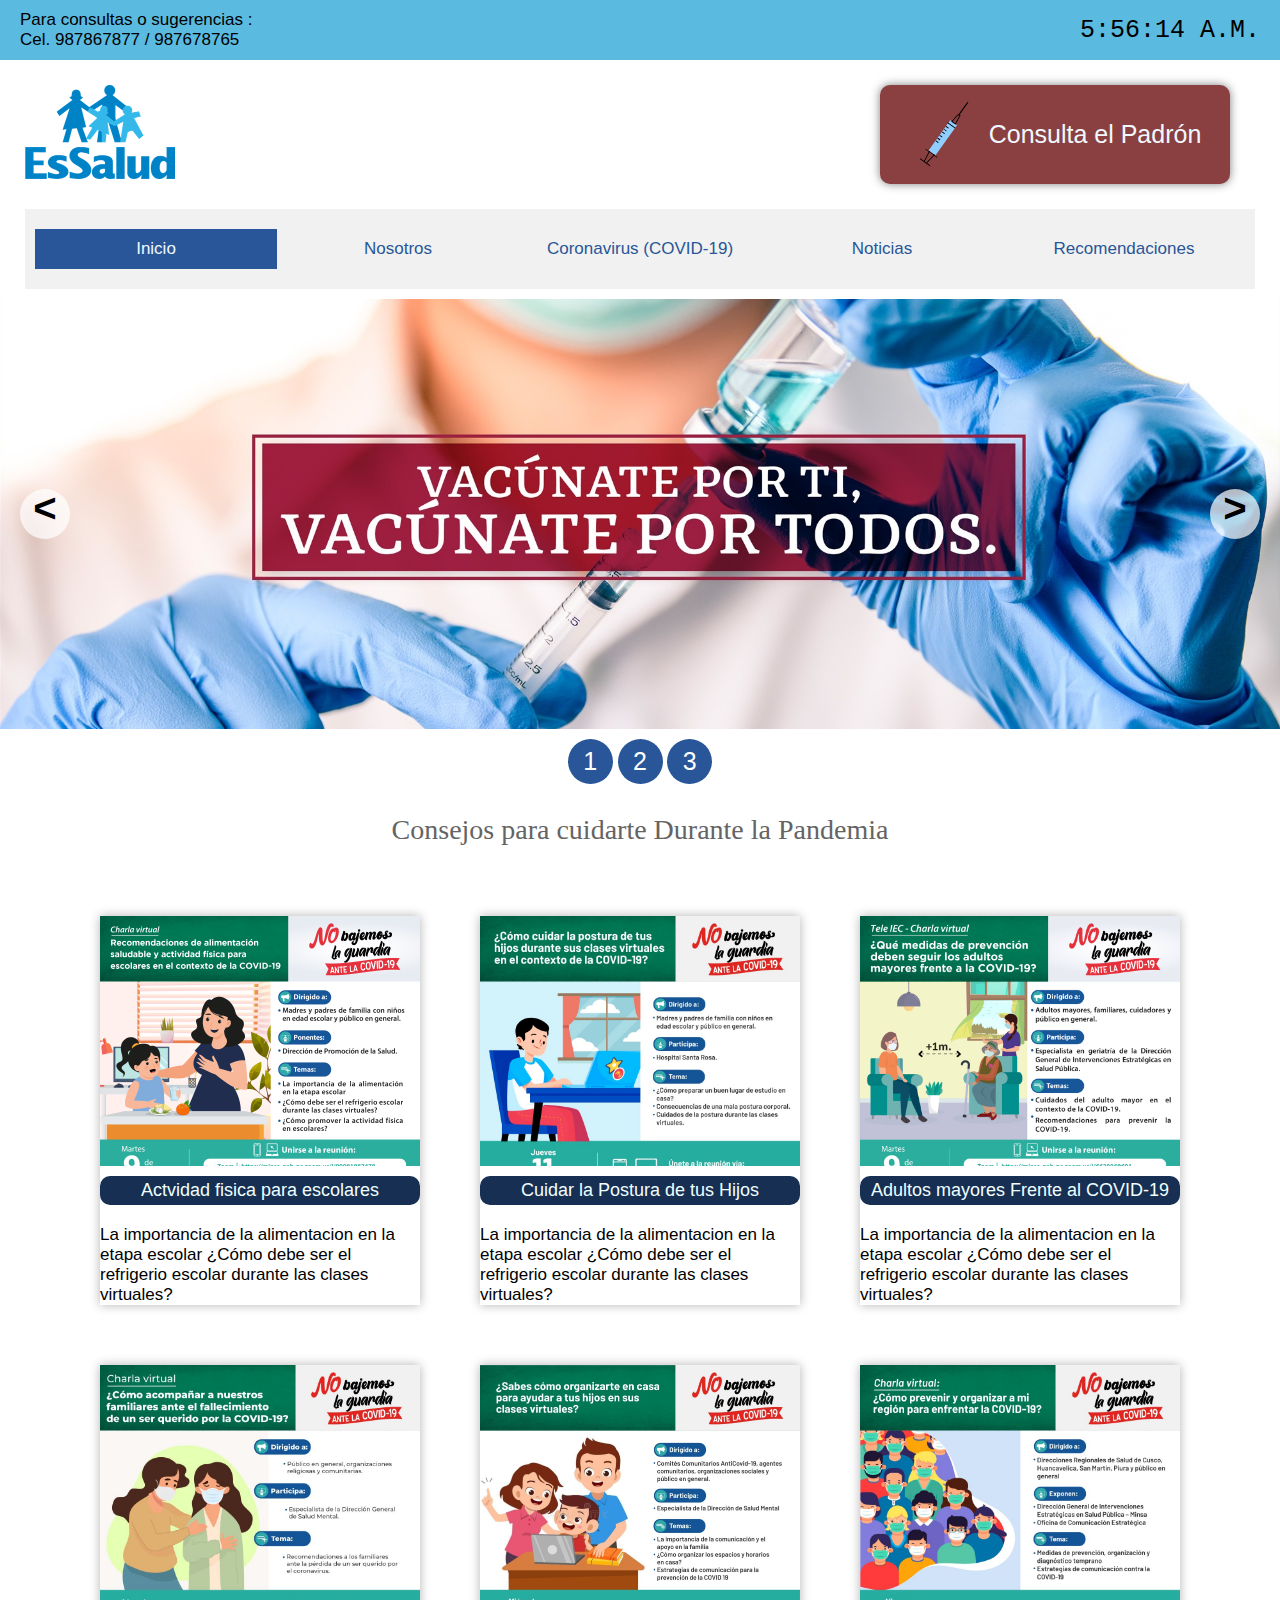
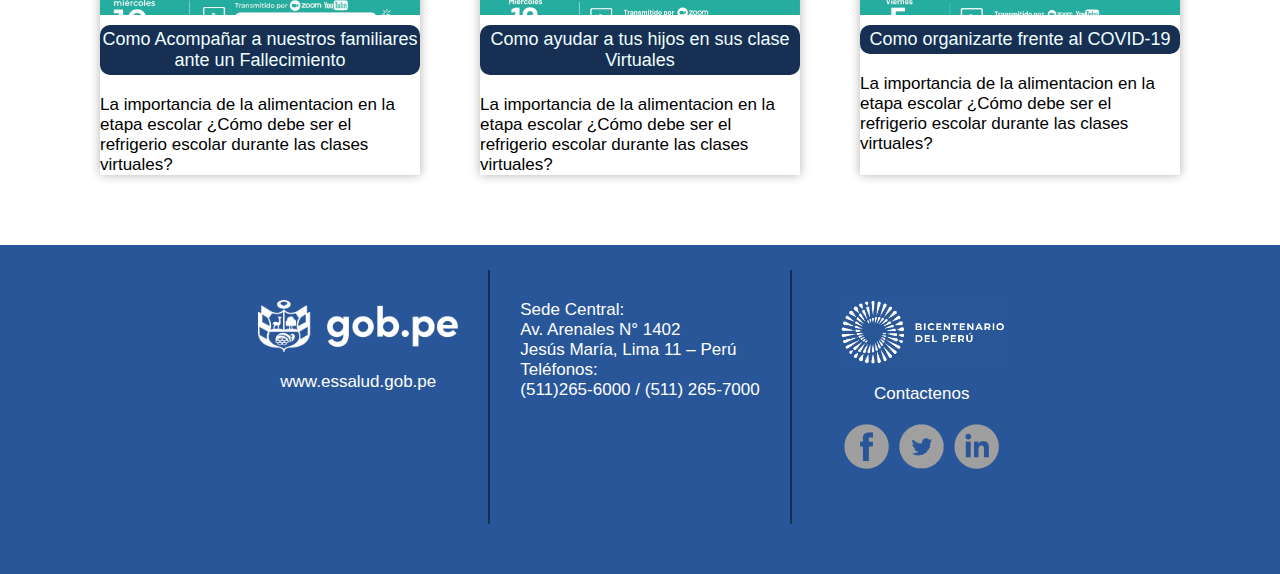
<file: index.html>
<!DOCTYPE html>
<html lang="en">
<head>
    <meta charset="UTF-8">
    <meta http-equiv="X-UA-Compatible" content="IE=edge">
    <meta name="viewport" content="width=device-width, initial-scale=1.0">
    <title>Document</title>
    <link rel="stylesheet" href="css/estiloPrincipal.css">
</head>
<body>
    <div class="contenedor">
        <header>

            <div class="header_1">
                <div >
                    <p class="blanco1">Para consultas o sugerencias : <br> Cel. 987867877 / 987678765</p>
                </div>
                <div class="a2">
                    <p class="blanco2">Fecha y Hora Actual</p>
                </div>
            </div > 

        </header>

        <nav class= "header_2">
            <div class = "header_salud_vacuna">
                <div class="logo">
                    <img src="img/Logo0.png" class="logoSalud" onmouseover="vaiven()" onmouseout="noVaiven()">
                </div>
                <div class="boton_vacuna" onmouseover="girarVacuna()" onmouseout="originalVacuna()">
                    <img src="img/iconoVacuna.png" alt="vacuna" id="logoVacuna">
                    <p>Consulta el Padrón</p>
                </div>
                <!--Modal Vacuna-->
                <div class="modal_vacuna">
                    <div class="contenido_modal_vacuna">
                        <div class="modal_vacuna_titulo">
                            <img src="img/Logo1.png" alt="logo2" class="logoModal1">
                            <span class="desaparecer" id="desaparecer">&times;</span>
                        </div>
                        <div class="modal_vacuna_subtitulo">
                            <img src="img/Logo2.png" alt="logo2" class="logoModal2">
                            <p>Consulta única del padrón de vacuna contra la COVID-19</p>
                        </div>
                        
                        <!-- Formulario Modal -->
                        
                        
                        <form>
                            <div>
                                <p>Ingresa tus datos para saber si estás en el padrón:</p>
                            </div>
                            <div>
                                <label for="dni">Numero de Dni: </label>
                                <input type="number" name="dni" id="dni" required>
                            </div>
                            <div>
                                <label for="edad">Edad Actual: </label>
                                <input type="number" name="edad" id="edad" required>
                            </div>
                            <div>
                                <label for="lugar">Distrito de Residencia</label>
                                <select name="lugar" id="lugar">
                                    <option value="Independencia">Independencia</option>
                                    <option value="Cercado de Lima">Cercado de Lima</option>
                                    <option value="Lince">Lince</option>
                                </select><br>
                            </div>
                            <div>
                                <input type="button" value="Consultar" class="botonConsultar" onclick="validar()">
                            </div>

                        </form>

                        <div class="respuestaFallida"></div>
                        <div class="respuestaValida"></div>
                        <div class="derechosReservados"></div>

                    </div>
                </div>

            </div>
            
            <div class="navegador">
                <ul class="menu">
                    <li><a href="#" class="inicio">Inicio</a></li>
                    <li><a href="http://portal.essalud.gob.pe/index.php/nuestra-historia/" class= "otros">Nosotros</a></li>
                    <li><a href="https://www.gob.pe/coronavirus" class= "otros">Coronavirus (COVID-19)</a></li>
                    <li><a href="https://gestion.pe/noticias/vacuna/" class= "otros">Noticias</a></li>
                    <li><a href="https://www.gob.pe/13310-coronavirus-recomendaciones-para-ir-a-vacunarte-contra-la-covid-19" class= "otros">Recomendaciones</a></li>
                </ul>
            </div>

        </nav>

        <section>
            <div class= "container_slider">

                <div class= "grupo_imagenes">
                    <div class="div_imagen">
                        <img src="img/Banner1.png" alt="Banner1" class="imagenes" >
                    </div>
                    <!--
                    <div class="div_imagen">
                        <img src="img/Banner2.png" alt="banner2" class="imagenes">
                    </div>
                    <div class="div_imagen">
                        <img src="img/Banner3.jpg" alt="banner3" class="imagenes">
                    </div>
                -->
                </div>

                <div class="flechaDerecha flecha" onclick="adelante()">&#62;</div>
                <div class="flechaIzquierda flecha" onclick="atras()">&#60;</div>

            </div>

            <div class="rotarBotones">
                
                <ul class="btn">
                    <li><a href="#" onclick="img1()">1</a></li>
                    <li><a href="#" onclick="img2()">2</a></li>
                    <li><a href="#" onclick="img3()">3</a></li>
                    
                </ul>
                
            </div>



            <div class="nameee"></div>
        </section>

        <section class="consejos">
            <div class="titulo">
                <h1>Consejos para cuidarte Durante la Pandemia</h1>
            </div>

            <div class="grupoConsejos">
                <div class="consejo" onmouseover="ampliarConsejo()" onmouseout="reducironsejo()">
                    <div>
                        <div class="boxImg">
                            <img src="img/Recomendacion1.jpg" alt="recomendacion" class="imgConsejo">
                        </div>
                        <h3 class="consejo1h3">Actvidad fisica para escolares</h3><br>
                        <p>La importancia de la alimentacion en la etapa escolar ¿Cómo debe ser el refrigerio escolar durante las clases virtuales?</p>
                    </div>
                </div>

                <div class="consejo_ampliado">
                    <div class="contenido_modal">
                        <div class="consejo_ampliado_titulo">
                            <h2>Consejos para Cuidarte Durante la Pandemia</h2>
                            <span class="close" id="close">&times;</span>
                        </div>
                        <div>
                            <img src="img/Recomendacion1.jpg" alt="">
                        </div>
                    </div>
                </div>

                <div class="consejo" onmouseover="ampliarConsejo1()" onmouseout="reducironsejo1()">
                    <div>
                        <div class="boxImg">
                            <img src="img/Recomendacion3.jpg" alt="recomendacion" class="imgConsejo">
                        </div>
                        <h3 class="consejo1h3">Cuidar la Postura de tus Hijos</h3><br>
                        <p>La importancia de la alimentacion en la etapa escolar ¿Cómo debe ser el refrigerio escolar durante las clases virtuales?</p>
                    </div>
                </div>

                <div class="consejo_ampliado">
                    <div class="contenido_modal">
                        <div class="consejo_ampliado_titulo">
                            <h2>Consejos para Cuidarte Durante la Pandemia</h2>
                            <span class="close" >&times;</span>
                        </div>
                        <div>
                            <img src="img/Recomendacion3.jpg" alt="">
                        </div>
                    </div>
                </div>

                <div class="consejo" onmouseover="ampliarConsejo2()" onmouseout="reducironsejo2()">
                    <div>
                        <div class="boxImg">
                            <img src="img/Recomendacion4.jpg" alt="recomendacion" class="imgConsejo">
                        </div>
                        <h3 class="consejo1h3">Adultos mayores Frente al COVID-19</h3><br>
                        <p>La importancia de la alimentacion en la etapa escolar ¿Cómo debe ser el refrigerio escolar durante las clases virtuales?</p>
                    </div>
                </div>

                <div class="consejo_ampliado">
                    <div class="contenido_modal">
                        <div class="consejo_ampliado_titulo">
                            <h2>Consejos para Cuidarte Durante la Pandemia</h2>
                            <span class="close" >&times;</span>
                        </div>
                        <div>
                            <img src="img/Recomendacion4.jpg" alt="">
                        </div>
                    </div>
                </div>

                <div class="consejo" onmouseover="ampliarConsejo3()" onmouseout="reducironsejo3()">
                    <div>
                        <div class="boxImg">
                            <img src="img/Recomendacion6.jpg" alt="recomendacion" class="imgConsejo">
                        </div>
                        <h3 class="consejo1h3">Como Acompañar a nuestros familiares ante un Fallecimiento</h3><br>
                        <p>La importancia de la alimentacion en la etapa escolar ¿Cómo debe ser el refrigerio escolar durante las clases virtuales?</p>
                    </div>
                </div>

                <div class="consejo_ampliado">
                    <div class="contenido_modal">
                        <div class="consejo_ampliado_titulo">
                            <h2>Consejos para Cuidarte Durante la Pandemia</h2>
                            <span class="close" >&times;</span>
                        </div>
                        <div>
                            <img src="img/Recomendacion6.jpg" alt="">
                        </div>
                    </div>
                </div>

                <div class="consejo" onmouseover="ampliarConsejo4()" onmouseout="reducironsejo4()">
                    <div>
                        <div class="boxImg">
                            <img src="img/Recomendacion7.jpg" alt="recomendacion" class="imgConsejo">
                        </div>
                        <h3 class="consejo1h3">Como ayudar a tus hijos en sus clase Virtuales</h3><br>
                        <p>La importancia de la alimentacion en la etapa escolar ¿Cómo debe ser el refrigerio escolar durante las clases virtuales?</p>
                    </div>
                </div>

                <div class="consejo_ampliado">
                    <div class="contenido_modal">
                        <div class="consejo_ampliado_titulo">
                            <h2>Consejos para Cuidarte Durante la Pandemia</h2>
                            <span class="close" >&times;</span>
                        </div>
                        <div>
                            <img src="img/Recomendacion7.jpg" alt="">
                        </div>
                    </div>
                </div>

                <div class="consejo" onmouseover="ampliarConsejo5()" onmouseout="reducironsejo5()">
                    <div>
                        <div class="boxImg">
                            <img src="img/Recomendacion8.jpg" alt="recomendacion" class="imgConsejo">
                        </div>
                        <h3 class="consejo1h3">Como organizarte frente al COVID-19</h3><br>
                        <p>La importancia de la alimentacion en la etapa escolar ¿Cómo debe ser el refrigerio escolar durante las clases virtuales?</p>
                    </div>
                </div>

                <div class="consejo_ampliado">
                    <div class="contenido_modal">
                        <div class="consejo_ampliado_titulo">
                            <h2>Consejos para Cuidarte Durante la Pandemia</h2>
                            <span class="close" >&times;</span>
                        </div>
                        <div>
                            <img src="img/Recomendacion8.jpg" alt="">
                        </div>
                    </div>
                </div>

            </div>
            

        </section>


        <footer>
            <div class = "box_footer">
                <div class= "cajas1">
                    <img src="img/Logo1.png" alt="logo" class="imgGob">
                    <p class="parrafo">www.essalud.gob.pe</p>

                </div>
                <div class= "cajas2">
                    <p>
                        Sede Central: <br>
                        Av. Arenales N° 1402 <br>
                        Jesús María, Lima 11 – Perú <br>
                        Teléfonos: <br>
                        (511)265-6000 / (511) 265-7000
                    </p>
                </div>
                <div class= "cajas3">
                    <a href="https://bicentenario.gob.pe/">
                        <img src="img/LogoBicentenario2.png" alt="logo" class="imgBice" onmouseover="ampliar1()" onmouseout="reducir1()">
                    </a>
                    <p class="parrafo">
                        Contactenos
                    </p>
                    <div class="cajas4">

                        <a href="https://es-la.facebook.com/">
                            <img src="img/facebook.png" alt="facebook" class="imgLogo" onmouseover="girar1()" onmouseout="original1()">
                        </a>
                        <a href="https://twitter.com/?lang=es">
                            <img src="img/twitter.png" alt="facebook" class="imgLogo" onmouseover="girar2()" onmouseout="original2()">
                        </a>
                        <a href="https://pe.linkedin.com/">
                            <img src="img/linkedin.png" alt="facebook" class="imgLogo" onmouseover="girar3()" onmouseout="original3()">
                        </a>
                        
                    </div>
                    
                </div>
            </div>
        </footer>

    </div>
    
</body>
<script src="js/codigo.js"></script>
</html>
</file>
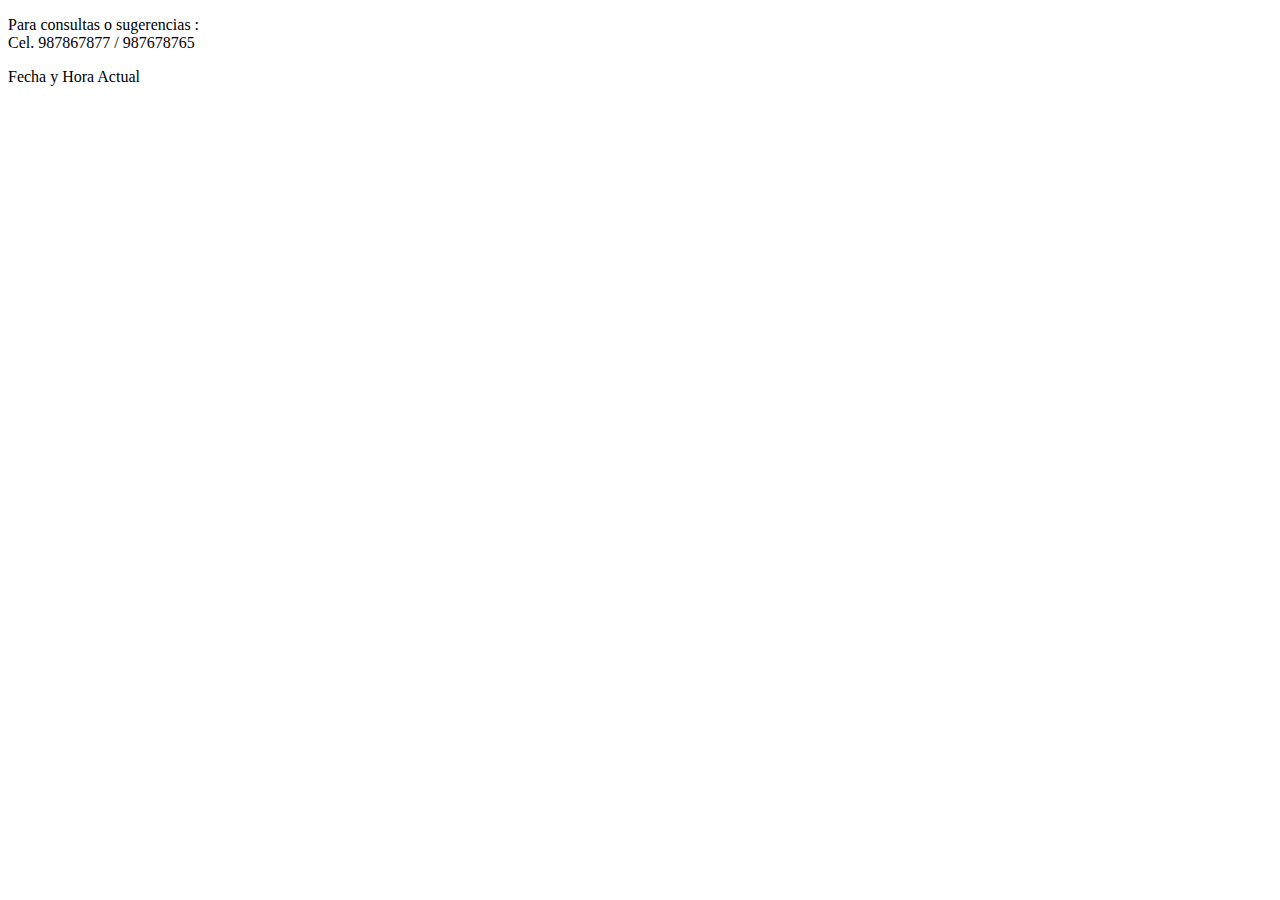
<file: Pages/Nosotros.html>
<!DOCTYPE html>
<html lang="en">
<head>
    <meta charset="UTF-8">
    <meta http-equiv="X-UA-Compatible" content="IE=edge">
    <meta name="viewport" content="width=device-width, initial-scale=1.0">
    <title>Document</title>
</head>
<body>
    <header>

        <div class="header_1">
            <div >
                <p class="blanco1">Para consultas o sugerencias : <br> Cel. 987867877 / 987678765</p>
            </div>
            <div class="a2">
                <p class="blanco2">Fecha y Hora Actual</p>
            </div>
        </div > 

    </header>
</body>
</html>
</file>
<file: css/estiloPrincipal.css>
@charset "utf-8";
*{
    padding: 0;
    margin: 0;
    box-sizing: border-box;
    font-family: sans-serif;
    font-size: 17px;
}
.header_1{
    padding: 10px 20px;
    background: rgb(90, 186, 224);
    display: flex;
    align-items: center;
    justify-content: space-between;
}
.header_2{
    padding: 25px 25px 5px 25px;
}
.logoSalud{
    transition: 3s;
    width: 150px;
     /*animacion de movimiento*/
}
@keyframes movimiento{
    0%{transform: translate(0rem) rotate(0deg);}
    30%{transform: translate(1rem) rotate(15deg);}
    60%{transform: translate(-1rem) rotate(-15deg);}
    100%{transform: translate(0rem) rotate(0deg);}
}
@keyframes parada{

}
.blanco2{
    font-size: 25px;
    font-family: monospace;
}
/*--------Navegador---------*/
.navegador{
    padding: 25px 0 5px 0;
}
.menu{
    padding: 20px 10px;
    display: flex;
    background-color: rgb(241, 241, 241);
}
.menu li{
    width:20%;
    list-style: none;
}

.menu a{
    transition: 0.6s;
    text-decoration: none;
    text-align: center;
    display:block;
    padding: 10px;
}
.menu .otros{
    color: rgb(40,86,152);
}
.inicio{
    background-color: rgb(40,86,152);
    color: aliceblue;
}
.menu a:hover{
    background-color: rgb(40,86,152);
    color: aliceblue;
}
/*-----Slider-----*/
.container_slider{
    width: 100%;
    margin: auto;
    overflow: hidden;
    position: relative;
}
.grupo_imagenes{
    display: flex;
    width: 100%;
}
.div_imagen{
    width: 100%;
}
.imagenes{
    display: block;
    width: 100%;
    height: 430px;
    object-fit: cover; /*para que no se estiren*/
}
.flecha{
    position: absolute;
    width: 50px;
    height: 50px;
    background: rgba(255, 255, 255, 0.7);
    top: 50%;
    transform: translateY(-50%);
    font-size: 40px;
    font-weight: bold;
    font-family: monospace;
    border-radius: 25px;
    text-align: center;
    cursor: pointer;
}
.flecha:hover{
    background: rgb(40,86,152);
    color: white;
}
.flechaDerecha{
    right:20px;
}
.flechaIzquierda{
    left:20px;
}
/* Muñon
.muñones{
    display: flex;
    justify-content: center;
}
.muñon{
    width: 30px;
    height: 30px;
    margin: 10px;
}*/
.btn{
    text-align: center;
    margin:10px;
}
.btn li{
    display:inline-block;
    text-align: center;
    list-style: none;
}
.btn a{
    text-decoration: none;
    text-align: center;
    display:block;
    font-size: 25px;
    padding:8px;
    width: 45px;
    height: 45px;
    color: white;
    background: rgb(40,86,152);
    border-radius: 50%;
}
.btn a:hover{
    background-color: rgb(197, 197, 197);
    color:rgb(40,86,152);
}
/* Footer */
footer{
    margin: 25px 0 0 0;
    background-color: rgb(40,86,152);
}
.box_footer{
    display: flex;
    flex-wrap: wrap;
    padding: 25px 25px 50px 25px;
    justify-content:center;
}
footer p{
    color: white;
}
.parrafo{
    text-align: center;
}
footer .imgGob{
    width: 200px;
    margin: 0 0 15px 0;
}
.cajas1 ,.cajas2, .cajas3{
    padding: 30px;
}
.cajas2, .cajas3{
    border-left: solid 2px rgb(21, 45, 80);
}
.imgBice{
    width: 200px;
    margin: 0 0 15px 0;
    transition: 1s;
}
.cajas4{
    margin: 15px ;
    display: flex;
    justify-content:center;
}
.imgLogo{
    width:55px;
    transition: 1s;
    transform: rotate(0deg);
}

/* Main */
.consejos{
    margin: 30px 0;
}
.titulo{
    margin: 20px;
}
.consejos h1{
    font-family: 'Times New Roman', Times, serif;
    text-align: center;
    font-weight: 150;
    color: rgb(100, 100, 100);
    font-size: 28px;
}
.grupoConsejos{
    margin: 40px 20px;
    display: flex;
    flex-wrap: wrap;
    justify-content: center;
    position: relative; /* para modal */
    cursor: pointer;
}
.boxImg{
    width:320px;
    height: 250px;
    overflow: hidden;
    margin-bottom: 10px;
}
.imgConsejo{
    width: 320px;
    transition: 1s;
}
.consejo{
    display:flex;
    width:320px;
    margin: 30px;
    box-shadow: 0 0 10px 0 rgba(0, 0, 0, .3);
}
.consejo1h3{
    transition: 0.3s;
    padding: 4px 0;
    color: azure;
    font-family: Arial, Helvetica, sans-serif;
    font-weight: 100;
    text-align: center;
    background: rgb(22, 47, 82);
    font-size: 18px;
    border-radius: 10px;
}
.consejo1 p{
    color:rgb(100, 100, 100);
    font-size: 18px;
}
/* ampliacion de imagenes */
.consejo_ampliado{
    display: none;
    width: 100%;
    height: 100%;
    border:indigo 1px solid;
    position:fixed;
    overflow: auto;
    z-index: 1;
    top: 0;
    left: 0;
    box-shadow: 0 0 20px 0 rgba(0, 0, 0, .5);
    background: rgba(116, 77, 77, 0.452);
    

}
.contenido_modal{
    width: 700px;
    position: relative;
    top: 10%;
    margin: auto;
    background-color: aliceblue;
    box-shadow: 0 0 6px 0 rgba(0, 0, 0, .4);
    animation-name:modal;
}
@keyframes modal{
	from{top:-330px; opacity:0;}
	to{top:0; opacity:1;}
}
.consejo_ampliado img{
    width: 700px;
}

.consejo_ampliado_titulo{
    display: flex;
    justify-content: space-between;
    align-items: center;
    padding: 20px;
    background-color: rgb(22, 47, 82);
}
.consejo_ampliado_titulo h2{
    color: aliceblue;
}
.consejo_ampliado_titulo span{
    font-size: 30px;
    background-color: aliceblue;
    width: 30px;
    height:30px;
    text-align: center;
    border-radius: 50%;
}
.consejo_ampliado_titulo span:hover{
    background-color: rgb(94, 94, 94);
    color: aliceblue;
    cursor: pointer;
}

/* Boton de Vacuna */
.header_salud_vacuna{
    display: flex;
    justify-content:space-between;
}
.boton_vacuna{
    margin-right: 25px;
    display: flex;
    width: 350px;
    justify-content: center;
    align-items: center;
    background-color: rgb(138, 64, 64);
    border-radius: 10px;
    box-shadow: 0 0 10px 0 rgba(0, 0, 0, .5);
    transition: .5s;
    cursor: pointer;
}
#logoVacuna{
    width: 70px;
    height: 70px;
    margin-right: 10px;
    transition: .5s;
}
.boton_vacuna p{
    font-size: 25px;
    color: aliceblue;
}
.boton_vacuna:hover{
    background-color: rgb(54, 89, 138);
}

/* Modal Vacuna */

.modal_vacuna{
    display: none;
    width: 100%;
    height: 100%;
    border:indigo 1px solid;
    position:fixed;
    overflow: auto;
    z-index: 1;
    top: 0;
    left: 0;
    box-shadow: 0 0 20px 0 rgba(0, 0, 0, .5);
    background: rgba(116, 77, 77, 0.452);
    

}
.contenido_modal_vacuna{
    width: 700px;
    position: relative;
    top: 10%;
    margin: auto;
    background-color: aliceblue;
    box-shadow: 0 0 6px 0 rgba(0, 0, 0, .4);
    animation-name:modalVacuna;
}
@keyframes modalVacuna{
	from{top:-330px; opacity:0;}
	to{top:0; opacity:1;}
}
.modal_vacuna_titulo{
    background-color: red;
    padding: 10px;
    display: flex;
    justify-content: space-between;
    align-items: center;
}
.modal_vacuna_titulo span{
    margin-right: 5px;
    font-size: 40px;
    width: 40px;
    height: 40px;
    background-color: rgb(54, 89, 138);
    text-align: center;
    border-radius: 50%;
    color: aliceblue;
    cursor: pointer;
}
.logoModal1{
    width: 200px;
}
.modal_vacuna_titulo span:hover{
    background-color:  rgb(61, 25, 25);
}

.modal_vacuna_subtitulo{
    display: flex;
    flex-direction: column;
    align-items: center;
    margin: 20px;
}
.modal_vacuna_subtitulo p{
    font-size: 25px;
} 
.logoModal2{
    width: 300px;
}

/* Formulario Modal Vacuna */

form{
    padding: 30px;
    display: flex;
    flex-direction: column;
}
form div{
    margin: 10px 0;
}
form div label{
    display: inline-block;
    width: 250px;
}
form input, select{
    padding: 5px;
}
.botonConsultar{
    margin-left: 250px;
    padding: 5px 30px;
}
.respuestaFallida{
    color: rgb(107, 60, 60);
    text-align: center;
}
.respuestaValida{
    padding: 30px;
    background-color: rgb(207, 207, 207);
    margin-bottom: 40px;
    text-align: center;
    color: rgb(54, 89, 138);
}
.derechosReservados{
    padding: 20px;
    background-color: rgb(54, 89, 138);
}
</file>
